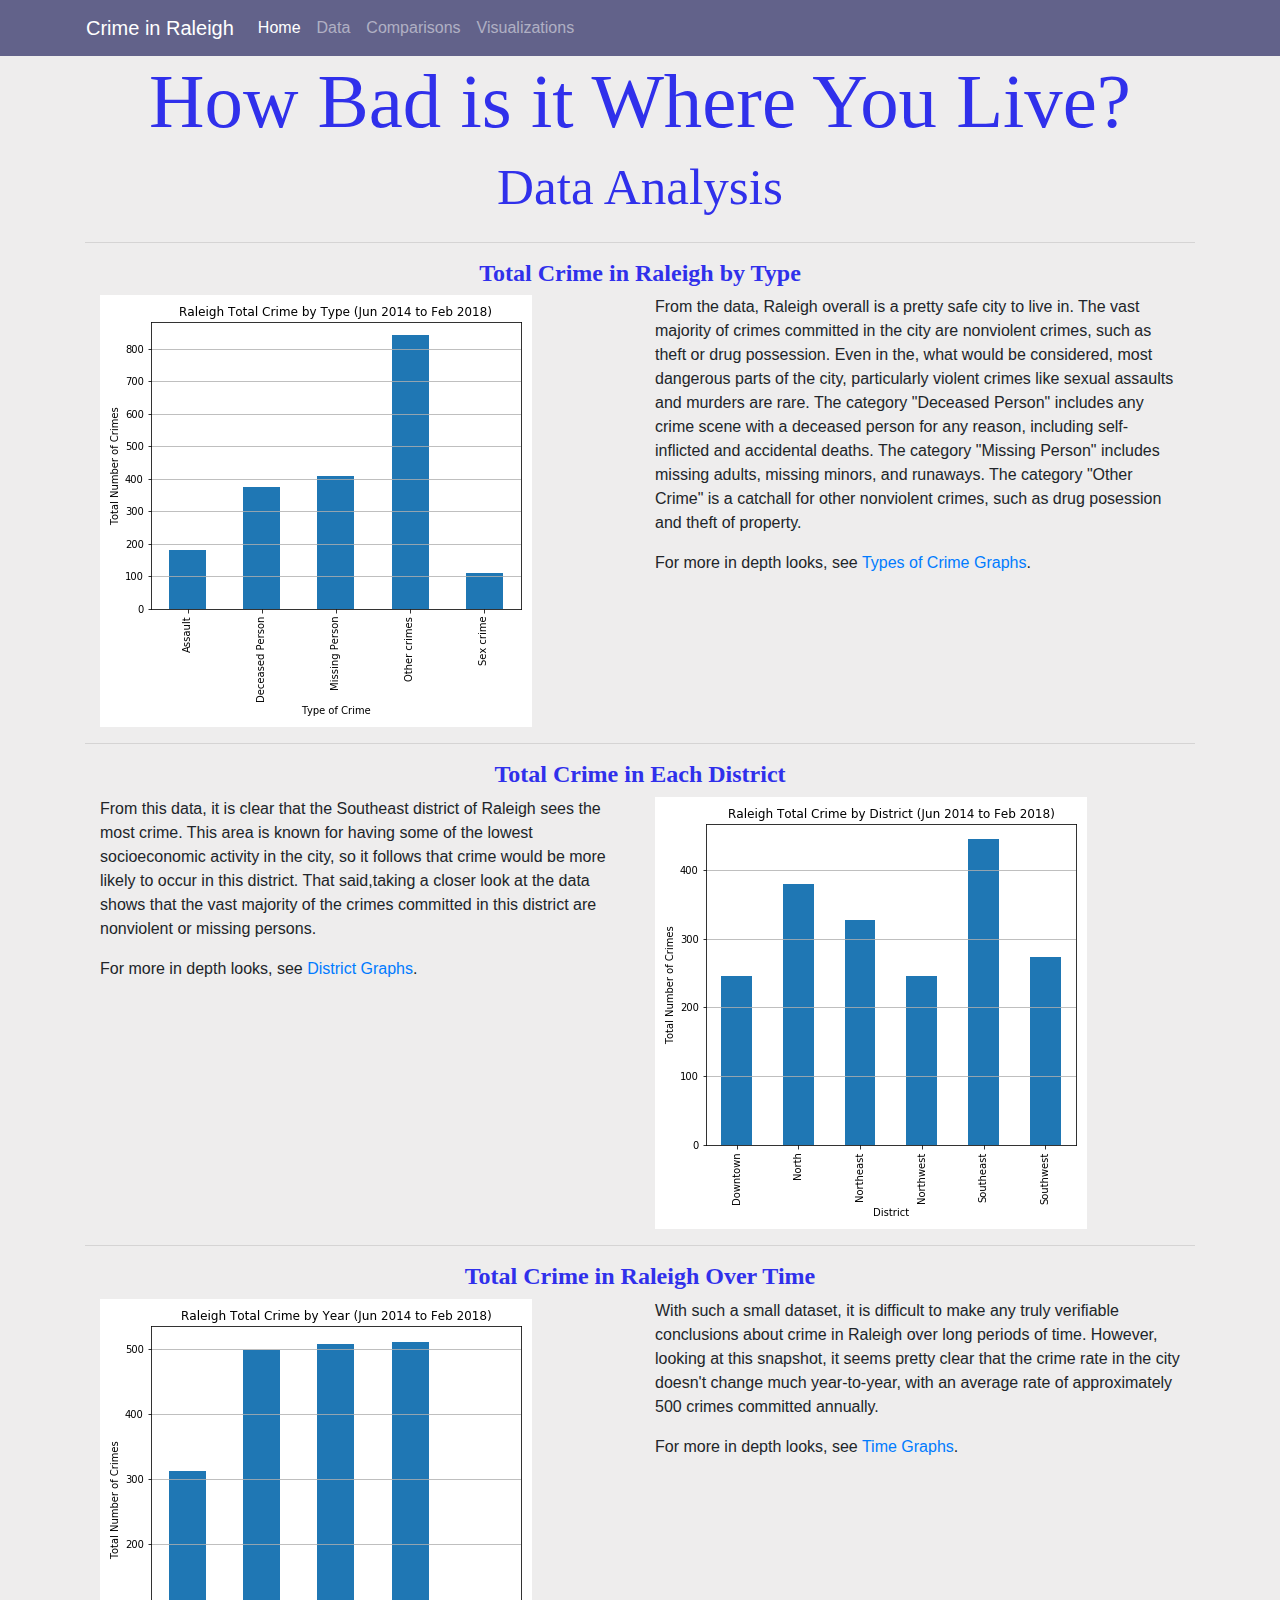
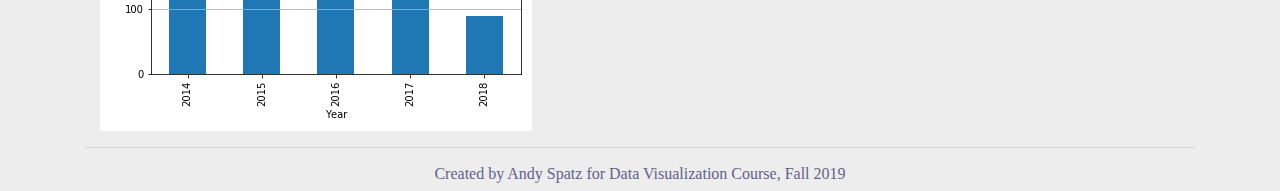
<file: WebVisualizations/comp.html>
<!DOCTYPE html>
<html lang="en">
<head>
    <meta charset="UTF-8">
    <meta name="viewport" content="width=device-width, initial-scale=1.0">
    <meta http-equiv="X-UA-Compatible" content="ie=edge">
    <title>Crime in Raleigh Visualized</title>
    <link rel="stylesheet" href="https://stackpath.bootstrapcdn.com/bootstrap/4.3.1/css/bootstrap.min.css" integrity="sha384-ggOyR0iXCbMQv3Xipma34MD+dH/1fQ784/j6cY/iJTQUOhcWr7x9JvoRxT2MZw1T" crossorigin="anonymous">
    <link rel="stylesheet" href="styles.css">
</head>

<header>
        <div class="container">
        <!-- Nav Bar -->
            <div class="row">
                <nav class="navbar navbar-expand-lg navbar-dark bg-nav">
                    <a class="navbar-brand" href="index.html">Crime in Raleigh</a>
                    <button class="navbar-toggler" type="button" data-toggle="collapse" data-target="#navbarNavDropdown" aria-controls="navbarNavDropdown" aria-expanded="false" aria-label="Toggle navigation">
                      <span class="navbar-toggler-icon"></span>
                    </button>
                    <div class="collapse navbar-collapse" id="navbarNavDropdown">
                      <ul class="navbar-nav">
                        <li class="nav-item active">
                          <a class="nav-link" href="index.html">Home <span class="sr-only">(current)</span></a>
                        </li>
                        <li class="nav-item">
                          <a class="nav-link" href="data.html">Data</a>
                        </li>
                        <li class="nav-item">
                          <a class="nav-link" href="comp.html">Comparisons</a>
                        </li>
                        <li class="nav-item">
                            <a class="nav-link" href="viz.html">Visualizations</a>
                        </li>
                      </ul>
                    </div>
                </nav>
            </div>
        </div>
    </header>


<body>
    <div class="container">
        <div class="row">
            <!-- Title -->
            <div class="col-md-12 d-flex justify-content-center title">
                <h1>How Bad is it Where You Live?</h1>
            </div>
        </div>
        <div class="row">
            <!-- Header -->
            <div class="col-md-12 d-flex justify-content-center title">
                <h3>Data Analysis</h3>
            </div>
        </div>
    
    <hr>
    <div class="container">
      <div class="row">
        <div class="col-md-12 d-flex justify-content-center">
          <h4 class="title">
            Total Crime in Raleigh by Type
          </h4>
        </div>
      </div>
      <div class="row">
        <div class="col-sm-12 col-md-6">
          <a href="visualizations/tot_by_type.png" target="_blank"><img src="visualizations/tot_by_type.png" alt="Total Crime in Raleigh by Type"></a>
        </div>
        <div class="col-sm-12 col-md-6">
          <p>From the data, Raleigh overall is a pretty safe city to live in. The vast majority of crimes committed in the city are nonviolent crimes, such as theft or drug possession. Even in the, what would be considered, most dangerous parts of the city, particularly violent crimes like sexual assaults and murders are rare. The category "Deceased Person" includes any crime scene with a deceased person for any reason, including self-inflicted and accidental deaths. The category "Missing Person" includes missing adults, missing minors, and runaways. The category "Other Crime" is a catchall for other nonviolent crimes, such as drug posession and theft of property.</p>
          
          <p>For more in depth looks, see <a href="type_viz.html">Types of Crime Graphs</a>.</p>
        </div>
      </div>
    </div>
    <hr>
    <div class="container">
      <div class="row">
        <div class="col-md-12 d-flex justify-content-center">
          <h4 class="title">
            Total Crime in Each District
          </h4>
        </div>
      </div>
      <div class="row">
        <div class="d-none d-md-block col-md-6">
          <p>From this data, it is clear that the Southeast district of Raleigh sees the most crime. This area is known for having some of the lowest socioeconomic activity in the city, so it follows that crime would be more likely to occur in this district. That said,taking a closer look at the data shows that the vast majority of the crimes committed in this district are nonviolent or missing persons.</p>

          <p>For more in depth looks, see <a href="district_viz.html">District Graphs</a>.</p>
        </div>
        <div class="col-sm-12 col-md-6">
          <a href="visualizations/tot_by_dist.png" target="_blank"><img src="visualizations/tot_by_dist.png" alt="Total Crime in Raleigh by District"></a>
        </div>
        <div class="d-block d-md-none col-sm-12">
          <p>From this data, it is clear that the Southeast district of Raleigh sees the most crime. This area is known for having some of the lowest socioeconomic activity in the city, so it follows that crime would be more likely to occur in this district. That said,taking a closer look at the data shows that the vast majority of the crimes committed in this district are nonviolent or missing persons.</p>

          <p>For more in depth looks, see <a href="district_viz.html">District Graphs</a>.</p>
        </div>
      </div>
    </div>
    <hr>
    <div class="container">
      <div class="row">
        <div class="col-md-12 d-flex justify-content-center">
          <h4 class="title">
            Total Crime in Raleigh Over Time
          </h4>
        </div>
      </div>
      <div class="row">
        <div class="col-sm-12 col-md-6">
          <a href="visualizations/tot_by_year.png" target="_blank"><img src="visualizations/tot_by_year.png" alt="Total Crime in Raleigh by Year"></a>
        </div>
        <div class="col-sm-12 col-md-6">
          <p>With such a small dataset, it is difficult to make any truly verifiable conclusions about crime in Raleigh over long periods of time. However, looking at this snapshot, it seems pretty clear that the crime rate in the city doesn't change much year-to-year, with an average rate of approximately 500 crimes committed annually.</p>
          
          <p>For more in depth looks, see <a href="time_viz.html">Time Graphs</a>.</p>
        </div>
      </div>
    </div>
</body>

<footer>
        <hr>
      <div class="container">
          <div class="row" id="small_font">
              <div class="col-md-12 d-flex justify-content-center">
                  <h6>Created by Andy Spatz for Data Visualization Course, Fall 2019</h6>
              </div>
          </div>    
      </div>
      </footer>
  </html>
</file>
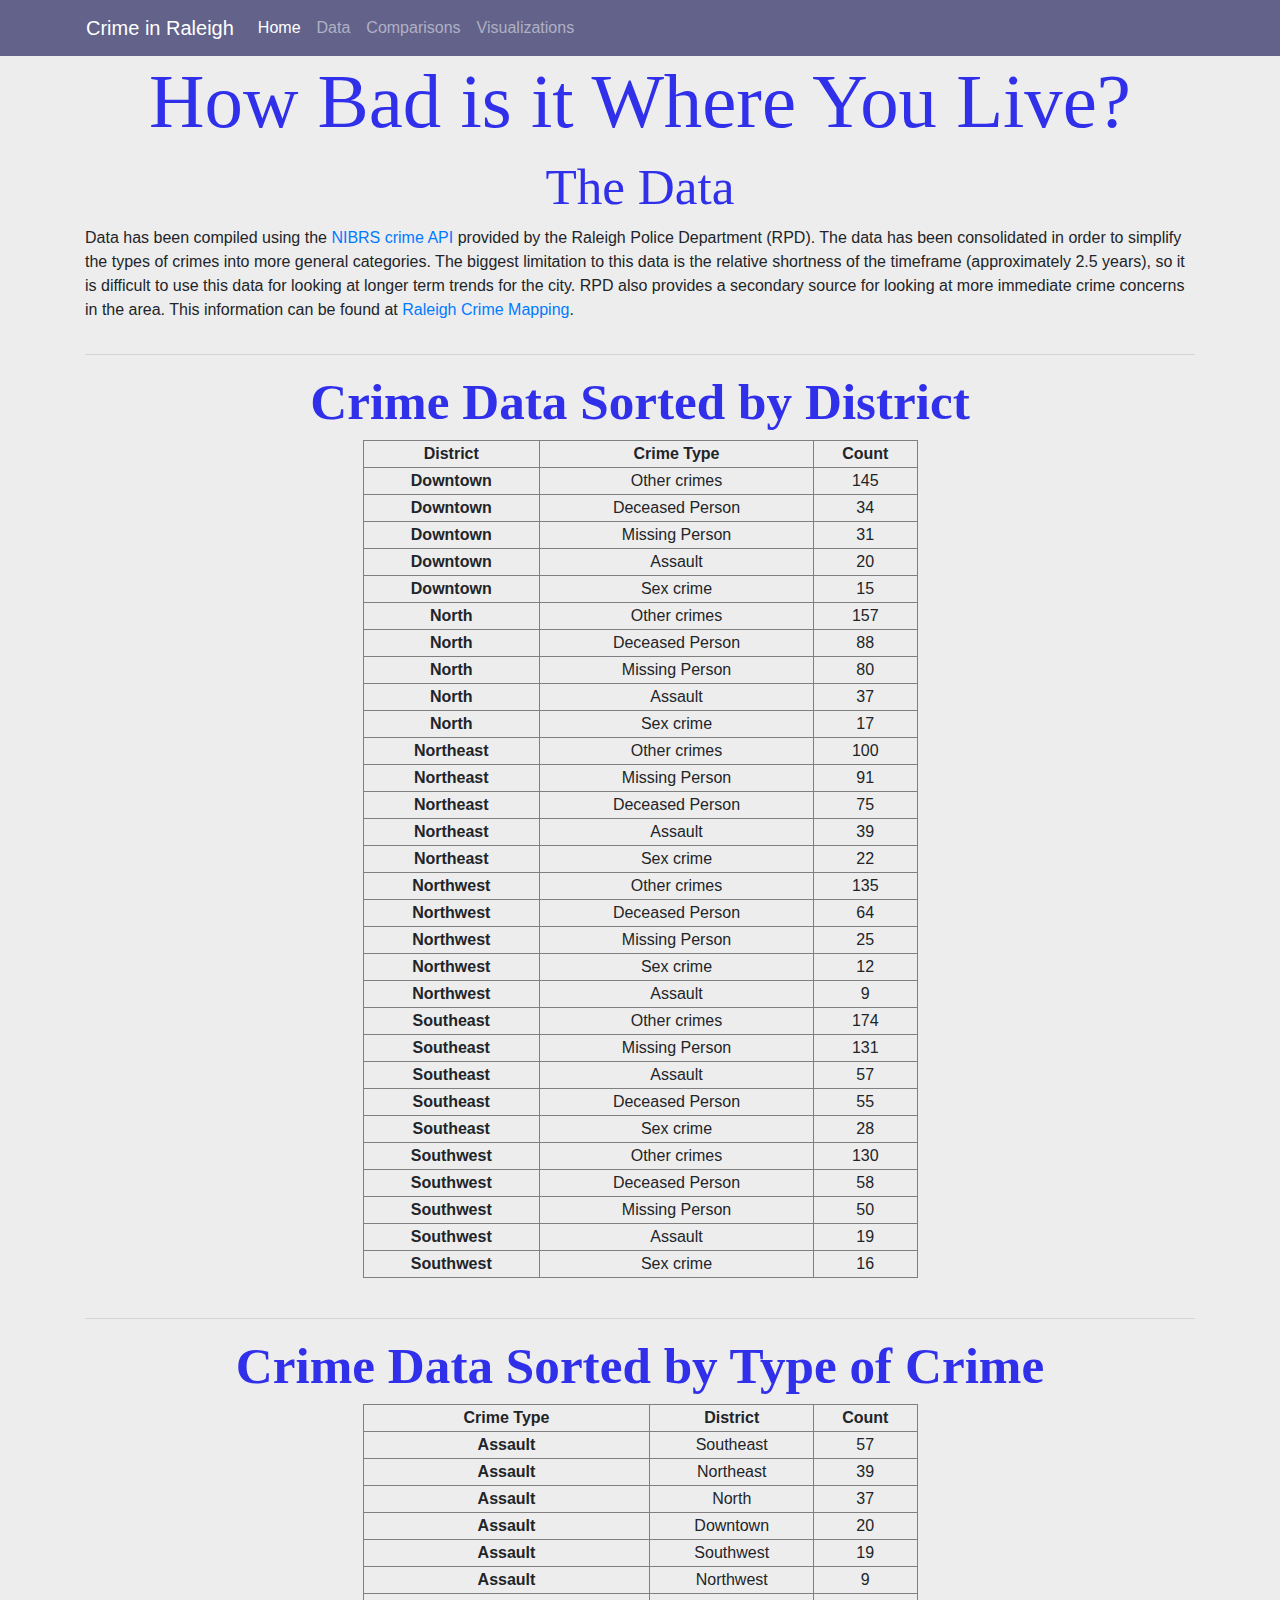
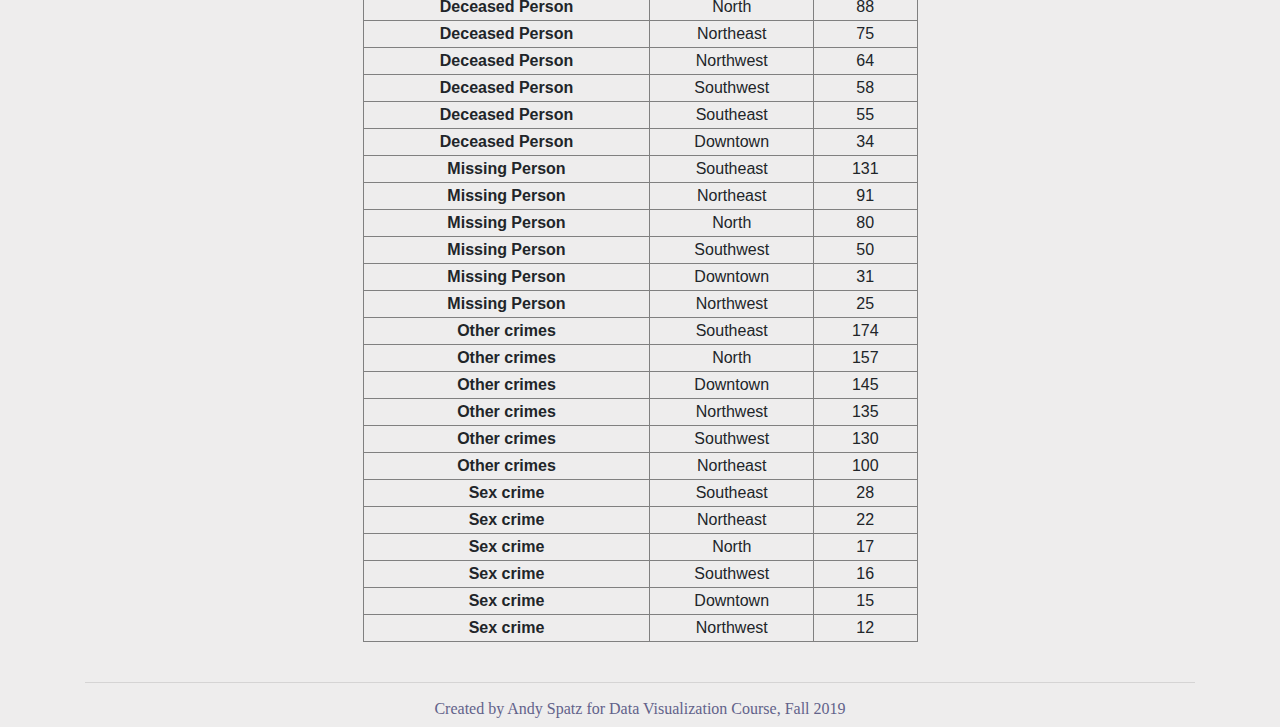
<file: WebVisualizations/data.html>
<!DOCTYPE html>
<html lang="en">
<head>
    <meta charset="UTF-8">
    <meta name="viewport" content="width=device-width, initial-scale=1.0">
    <meta http-equiv="X-UA-Compatible" content="ie=edge">
    <title>Crime in Raleigh Visualized</title>
    <link rel="stylesheet" href="https://stackpath.bootstrapcdn.com/bootstrap/4.3.1/css/bootstrap.min.css" integrity="sha384-ggOyR0iXCbMQv3Xipma34MD+dH/1fQ784/j6cY/iJTQUOhcWr7x9JvoRxT2MZw1T" crossorigin="anonymous">
    <link rel="stylesheet" href="styles.css">
</head>

<header>
        <div class="container">
        <!-- Nav Bar -->
            <div class="row">
                <nav class="navbar navbar-expand-lg navbar-dark bg-nav">
                    <a class="navbar-brand" href="index.html">Crime in Raleigh</a>
                    <button class="navbar-toggler" type="button" data-toggle="collapse" data-target="#navbarNavDropdown" aria-controls="navbarNavDropdown" aria-expanded="false" aria-label="Toggle navigation">
                      <span class="navbar-toggler-icon"></span>
                    </button>
                    <div class="collapse navbar-collapse" id="navbarNavDropdown">
                      <ul class="navbar-nav">
                        <li class="nav-item active">
                          <a class="nav-link" href="index.html">Home <span class="sr-only">(current)</span></a>
                        </li>
                        <li class="nav-item">
                          <a class="nav-link" href="data.html">Data</a>
                        </li>
                        <li class="nav-item">
                          <a class="nav-link" href="comp.html">Comparisons</a>
                        </li>
                        <li class="nav-item">
                            <a class="nav-link" href="viz.html">Visualizations</a>
                        </li>
                      </ul>
                    </div>
                </nav>
            </div>
        </div>
    </header>


<body>
    <div class="container">
        <div class="row">
            <!-- Title -->
            <div class="col-md-12 d-flex justify-content-center title">
                <h1>How Bad is it Where You Live?</h1>
            </div>
        </div>
        <div class="row">
            <!-- Header -->
            <div class="col-md-12 d-flex justify-content-center title">
                <h3>The Data</h3>
            </div>
        </div>

        <div class="row">
          <div class="col-md-12">
            <p>Data has been compiled using the <a target= "_blank" href=https://data-ral.opendata.arcgis.com/datasets/raleigh-police-incidents-nibrs>NIBRS crime API</a> provided by the Raleigh Police Department (RPD). The data has been consolidated in order to simplify the types of crimes into more general categories.  The biggest limitation to this data is the relative shortness of the timeframe (approximately 2.5 years), so it is difficult to use this data for looking at longer term trends for the city. RPD also provides a secondary source for looking at more immediate crime concerns in the area.  This information can be found at <a href=https://www.crimemapping.com/map/agency/425 target="_blank">Raleigh Crime Mapping</a>.</p>
          </div>
        </div>
        <hr>
        <div class="row">
          <div class="col-md-12 d-flex justify-content-center">
            <h3 class="title">
              Crime Data Sorted by District
            </h3>
          </div>
        </div>
        <div class="row">
          <div class="col-md-12 d-flex justify-content-center">
            <table border="1" class="dataframe">  <thead>    <tr style="text-align: center;">      <th>District</th>      <th>Crime Type</th>      <th>Count</th>    </tr>    </thead>  <tbody>    <tr>      <th>Downtown</th>      <td>Other crimes</td>      <td>145</td>    </tr>    <tr>      <th>Downtown</th>      <td>Deceased Person</td>      <td>34</td>    </tr>    <tr>      <th>Downtown</th>      <td>Missing Person</td>      <td>31</td>    </tr>    <tr>      <th>Downtown</th>      <td>Assault</td>      <td>20</td>    </tr>    <tr>      <th>Downtown</th>      <td>Sex crime</td>      <td>15</td>    </tr>    <tr>      <th>North</th>      <td>Other crimes</td>      <td>157</td>    </tr>    <tr>      <th>North</th>      <td>Deceased Person</td>      <td>88</td>    </tr>    <tr>      <th>North</th>      <td>Missing Person</td>      <td>80</td>    </tr>    <tr>      <th>North</th>      <td>Assault</td>      <td>37</td>    </tr>    <tr>      <th>North</th>      <td>Sex crime</td>      <td>17</td>    </tr>    <tr>      <th>Northeast</th>      <td>Other crimes</td>      <td>100</td>    </tr>    <tr>      <th>Northeast</th>      <td>Missing Person</td>      <td>91</td>    </tr>    <tr>      <th>Northeast</th>      <td>Deceased Person</td>      <td>75</td>    </tr>    <tr>      <th>Northeast</th>      <td>Assault</td>      <td>39</td>    </tr>    <tr>      <th>Northeast</th>      <td>Sex crime</td>      <td>22</td>    </tr>    <tr>      <th>Northwest</th>      <td>Other crimes</td>      <td>135</td>    </tr>    <tr>      <th>Northwest</th>      <td>Deceased Person</td>      <td>64</td>    </tr>    <tr>      <th>Northwest</th>      <td>Missing Person</td>      <td>25</td>    </tr>    <tr>      <th>Northwest</th>      <td>Sex crime</td>      <td>12</td>    </tr>    <tr>      <th>Northwest</th>      <td>Assault</td>      <td>9</td>    </tr>    <tr>      <th>Southeast</th>      <td>Other crimes</td>      <td>174</td>    </tr>    <tr>      <th>Southeast</th>      <td>Missing Person</td>      <td>131</td>    </tr>    <tr>      <th>Southeast</th>      <td>Assault</td>      <td>57</td>    </tr>    <tr>      <th>Southeast</th>      <td>Deceased Person</td>      <td>55</td>    </tr>    <tr>      <th>Southeast</th>      <td>Sex crime</td>      <td>28</td>    </tr>    <tr>      <th>Southwest</th>      <td>Other crimes</td>      <td>130</td>    </tr>    <tr>      <th>Southwest</th>      <td>Deceased Person</td>      <td>58</td>    </tr>    <tr>      <th>Southwest</th>      <td>Missing Person</td>      <td>50</td>    </tr>    <tr>      <th>Southwest</th>      <td>Assault</td>      <td>19</td>    </tr>    <tr>      <th>Southwest</th>      <td>Sex crime</td>      <td>16</td>    </tr>  </tbody></table>
          </div>
        </div><br>
        <hr>
        <div class="row">
          <div class="col-md-12 d-flex justify-content-center">
            <h3 class="title">
              Crime Data Sorted by Type of Crime
            </h3>
          </div>
        </div>
        <div class="row">
          <div class="col-md-12 d-flex justify-content-center">
            <table border="1" class="dataframe">  <thead>    <tr style="text-align: center;">      <th>Crime Type</th>      <th>District</th>      <th>Count</th>    </tr>   </thead>  <tbody>    <tr>      <th>Assault</th>      <td>Southeast</td>      <td>57</td>    </tr>    <tr>      <th>Assault</th>      <td>Northeast</td>      <td>39</td>    </tr>    <tr>      <th>Assault</th>      <td>North</td>      <td>37</td>    </tr>    <tr>      <th>Assault</th>      <td>Downtown</td>      <td>20</td>    </tr>    <tr>      <th>Assault</th>      <td>Southwest</td>      <td>19</td>    </tr>    <tr>      <th>Assault</th>      <td>Northwest</td>      <td>9</td>    </tr>    <tr>      <th>Deceased Person</th>      <td>North</td>      <td>88</td>    </tr>    <tr>      <th>Deceased Person</th>      <td>Northeast</td>      <td>75</td>    </tr>    <tr>      <th>Deceased Person</th>      <td>Northwest</td>      <td>64</td>    </tr>    <tr>      <th>Deceased Person</th>      <td>Southwest</td>      <td>58</td>    </tr>    <tr>      <th>Deceased Person</th>      <td>Southeast</td>      <td>55</td>    </tr>    <tr>      <th>Deceased Person</th>      <td>Downtown</td>      <td>34</td>    </tr>    <tr>      <th>Missing Person</th>      <td>Southeast</td>      <td>131</td>    </tr>    <tr>      <th>Missing Person</th>      <td>Northeast</td>      <td>91</td>    </tr>    <tr>      <th>Missing Person</th>      <td>North</td>      <td>80</td>    </tr>    <tr>      <th>Missing Person</th>      <td>Southwest</td>      <td>50</td>    </tr>    <tr>      <th>Missing Person</th>      <td>Downtown</td>      <td>31</td>    </tr>    <tr>      <th>Missing Person</th>      <td>Northwest</td>      <td>25</td>    </tr>    <tr>      <th>Other crimes</th>      <td>Southeast</td>      <td>174</td>    </tr>    <tr>      <th>Other crimes</th>      <td>North</td>      <td>157</td>    </tr>    <tr>      <th>Other crimes</th>      <td>Downtown</td>      <td>145</td>    </tr>    <tr>      <th>Other crimes</th>      <td>Northwest</td>      <td>135</td>    </tr>    <tr>      <th>Other crimes</th>      <td>Southwest</td>      <td>130</td>    </tr>    <tr>      <th>Other crimes</th>      <td>Northeast</td>      <td>100</td>    </tr>    <tr>      <th>Sex crime</th>      <td>Southeast</td>      <td>28</td>    </tr>    <tr>      <th>Sex crime</th>      <td>Northeast</td>      <td>22</td>    </tr>    <tr>      <th>Sex crime</th>      <td>North</td>      <td>17</td>    </tr>    <tr>      <th>Sex crime</th>      <td>Southwest</td>      <td>16</td>    </tr>    <tr>      <th>Sex crime</th>      <td>Downtown</td>      <td>15</td>    </tr>    <tr>      <th>Sex crime</th>      <td>Northwest</td>      <td>12</td>    </tr>  </tbody></table>
          </div>
        </div><br>
        
</body>

<footer>
        <hr>
      <div class="container">
          <div class="row" id="small_font">
              <div class="col-md-12 d-flex justify-content-center">
                  <h6>Created by Andy Spatz for Data Visualization Course, Fall 2019</h6>
              </div>
          </div>    
      </div>
      </footer>
  </html>
</file>
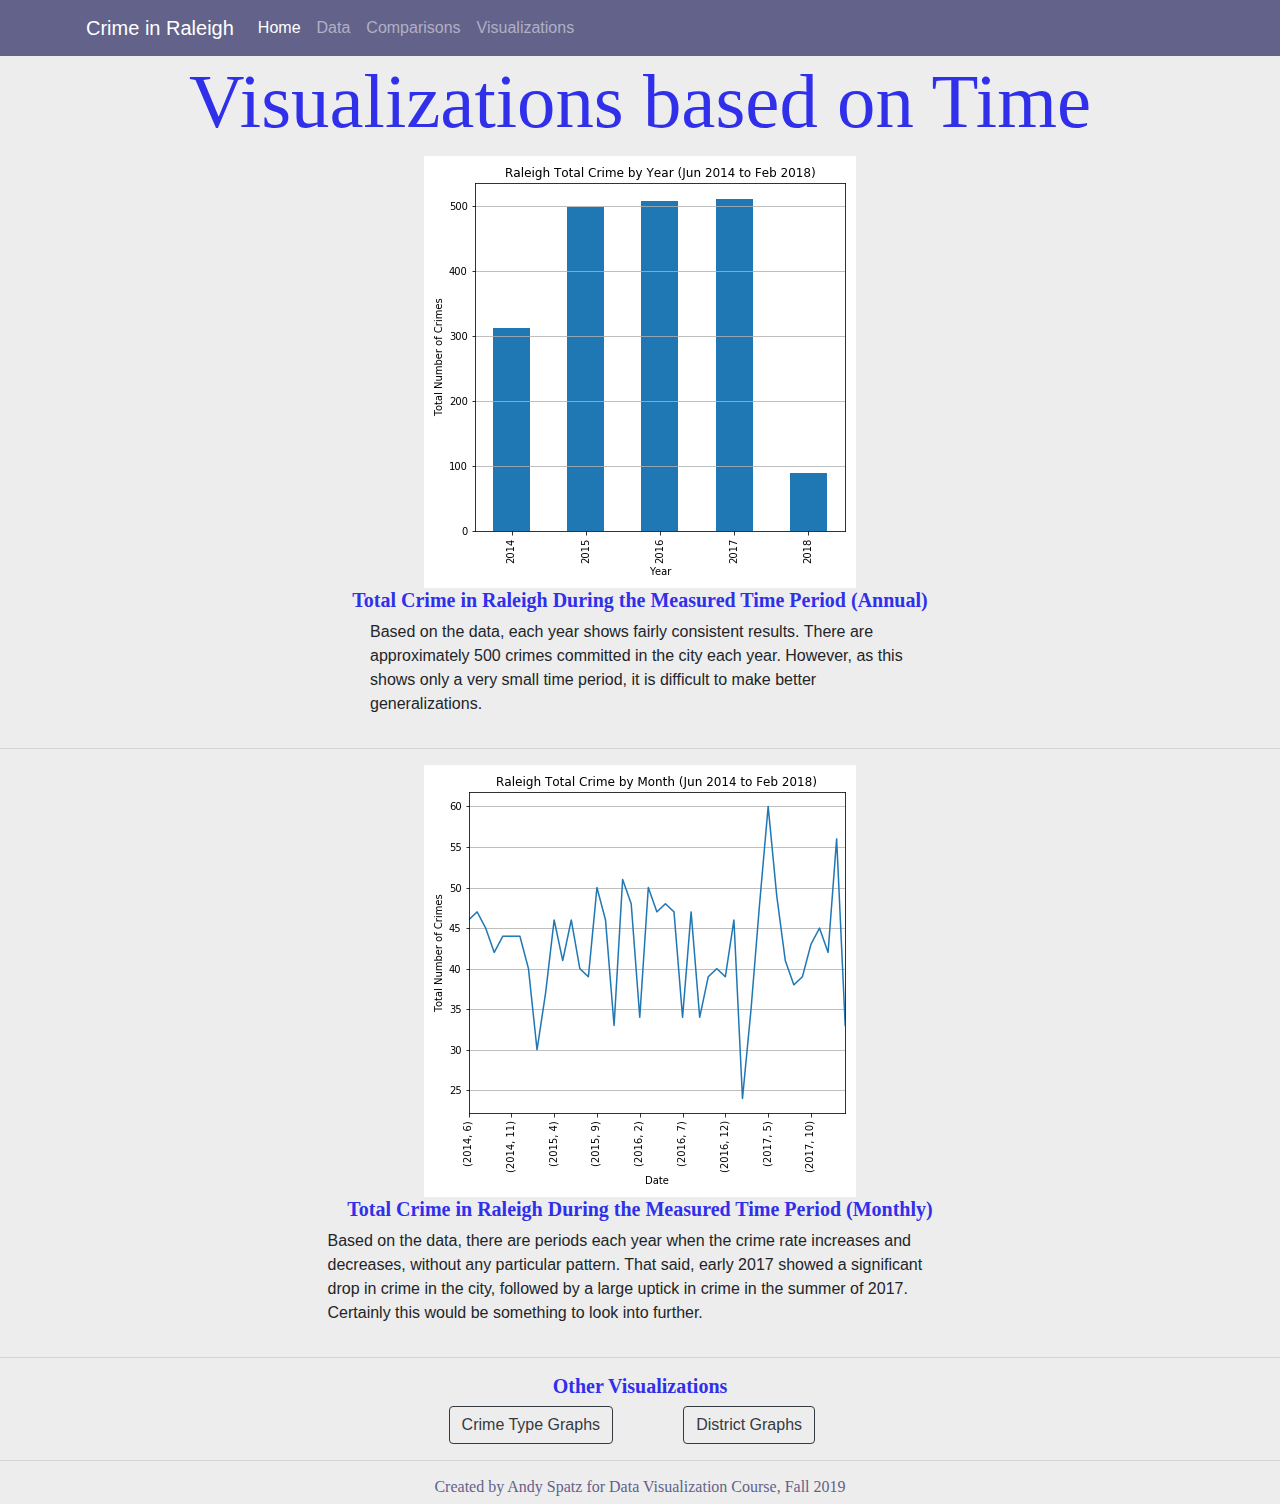
<file: WebVisualizations/time_viz.html>
<!DOCTYPE html>
<html lang="en">
<head>
    <meta charset="UTF-8">
    <meta name="viewport" content="width=device-width, initial-scale=1.0">
    <meta http-equiv="X-UA-Compatible" content="ie=edge">
    <title>Crime in Raleigh Visualized</title>
    <link rel="stylesheet" href="https://stackpath.bootstrapcdn.com/bootstrap/4.3.1/css/bootstrap.min.css" integrity="sha384-ggOyR0iXCbMQv3Xipma34MD+dH/1fQ784/j6cY/iJTQUOhcWr7x9JvoRxT2MZw1T" crossorigin="anonymous">
    <link rel="stylesheet" href="styles.css">
</head>

<header>
  <div class="container">
  <!-- Nav Bar -->
    <div class="row">
      <nav class="navbar navbar-expand-lg navbar-dark bg-nav">
        <a class="navbar-brand" href="index.html">Crime in Raleigh</a>
        <button class="navbar-toggler" type="button" data-toggle="collapse" data-target="#navbarNavDropdown" aria-controls="navbarNavDropdown" aria-expanded="false" aria-label="Toggle navigation">
          <span class="navbar-toggler-icon"></span>
        </button>
        <div class="collapse navbar-collapse" id="navbarNavDropdown">
          <ul class="navbar-nav">
            <li class="nav-item active">
              <a class="nav-link" href="index.html">Home <span class="sr-only">(current)</span></a>
            </li>
            <li class="nav-item">
              <a class="nav-link" href="data.html">Data</a>
            </li>
            <li class="nav-item">
              <a class="nav-link" href="comp.html">Comparisons</a>
            </li>
            <li class="nav-item">
              <a class="nav-link" href="viz.html">Visualizations</a>
            </li>
          </ul>
        </div>
      </nav>
    </div>
  </div>
</header>

<body>
  <div class="container">
  <!-- Visualizations -->
    <div class="row">
      <div class="col-md-12 title d-flex justify-content-center">
        <h1>Visualizations based on Time</h1>
      </div>
    </div>

    <div class="row">
      <div class="col-md-12 d-flex justify-content-center">
        <a href="visualizations/tot_by_year.png" target="_blank"><img src="visualizations/tot_by_year.png" alt="Total crime in Raleigh during the time period by year"></a>
      </div>
    </div>
    <div class="row">
      <div class="col-md-12 d-flex justify-content-center">
        <h5 class="title">Total Crime in Raleigh During the Measured Time Period (Annual)</h5>
      </div>
    </div>
    <div class="row">
      <div class="d-none d-md-block col-md-3"></div>
      <div class="col-md-6">
        <p>Based on the data, each year shows fairly consistent results.  There are approximately 500 crimes committed in the city each year.  However, as this shows only a very small time period, it is difficult to make better generalizations.</p>
      </div>
    </div>
  </div>
  <hr>

  <div class="row">
    <div class="col-md-12 d-flex justify-content-center">
      <a href="visualizations/tot_by_month.png" target="_blank"><img src="visualizations/tot_by_month.png" alt="Total crime in Raleigh during the time period by month"></a>
    </div>
  </div>
  <div class="row">
    <div class="col-md-12 d-flex justify-content-center">
      <h5 class="title">Total Crime in Raleigh During the Measured Time Period (Monthly)</h5>
    </div>
  </div>
  <div class="row">
    <div class="d-none d-md-block col-md-3"></div>
    <div class="col-md-6">
      <p>Based on the data, there are periods each year when the crime rate increases and decreases, without any particular pattern. That said, early 2017 showed a significant drop in crime in the city, followed by a large uptick in crime in the summer of 2017. Certainly this would be something to look into further.</p>
    </div>
  </div>
</div>
<hr>

  <div class="row">
    <div class="col-md-12 d-flex justify-content-center">
      <h5 class="title">Other Visualizations</h5>
    </div>
  </div>
  <div class="row">
    <div class="d-none d-sm-block col-sm-3 col-md-4"></div>
    <div class="col-md-2 d-flex justify-content-center">
      <a href="type_viz.html"><button type="button" class="btn btn-outline-dark">Crime Type Graphs</button></a>
    </div>
    <div class="col-md-2 d-flex justify-content-center">
      <a href="district_viz.html"><button type="button" class="btn btn-outline-dark">District Graphs</button></a>
    </div>
  </div>
</body>

<footer>
        <hr>
      <div class="container">
          <div class="row" id="small_font">
              <div class="col-md-12 d-flex justify-content-center">
                  <h6>Created by Andy Spatz for Data Visualization Course, Fall 2019</h6>
              </div>
          </div>    
      </div>
      </footer>
  </html>
</file>
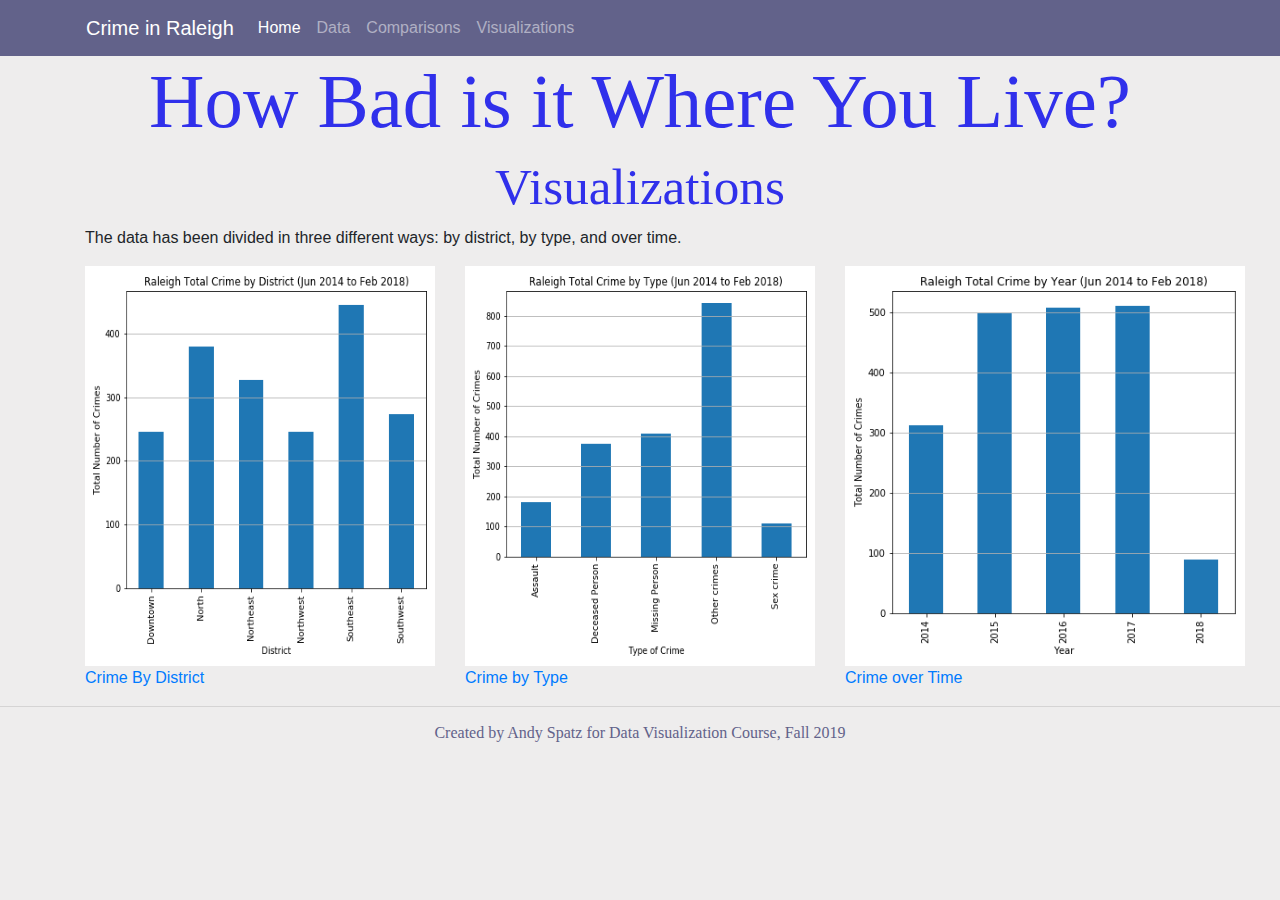
<file: WebVisualizations/viz.html>
<!DOCTYPE html>
<html lang="en">
<head>
    <meta charset="UTF-8">
    <meta name="viewport" content="width=device-width, initial-scale=1.0">
    <meta http-equiv="X-UA-Compatible" content="ie=edge">
    <title>Crime in Raleigh Visualized</title>
    <link rel="stylesheet" href="https://stackpath.bootstrapcdn.com/bootstrap/4.3.1/css/bootstrap.min.css" integrity="sha384-ggOyR0iXCbMQv3Xipma34MD+dH/1fQ784/j6cY/iJTQUOhcWr7x9JvoRxT2MZw1T" crossorigin="anonymous">
    <link rel="stylesheet" href="styles.css">
</head>

<header>
        <div class="container">
        <!-- Nav Bar -->
            <div class="row">
                <nav class="navbar navbar-expand-lg navbar-dark bg-nav">
                    <a class="navbar-brand" href="index.html">Crime in Raleigh</a>
                    <button class="navbar-toggler" type="button" data-toggle="collapse" data-target="#navbarNavDropdown" aria-controls="navbarNavDropdown" aria-expanded="false" aria-label="Toggle navigation">
                      <span class="navbar-toggler-icon"></span>
                    </button>
                    <div class="collapse navbar-collapse" id="navbarNavDropdown">
                      <ul class="navbar-nav">
                        <li class="nav-item active">
                          <a class="nav-link" href="index.html">Home <span class="sr-only">(current)</span></a>
                        </li>
                        <li class="nav-item">
                          <a class="nav-link" href="data.html">Data</a>
                        </li>
                        <li class="nav-item">
                          <a class="nav-link" href="comp.html">Comparisons</a>
                        </li>
                        <li class="nav-item">
                            <a class="nav-link" href="viz.html">Visualizations</a>
                        </li>
                      </ul>
                    </div>
                </nav>
            </div>
        </div>
    </header>

<body>
    <div class="container">
        <div class="row">
            <!-- Header -->
            <div class="col-md-12 d-flex justify-content-center title">
                <h1>How Bad is it Where You Live?</h1>
            </div>
        </div>
        <div class="row">
            <!-- Header -->
            <div class="col-md-12 d-flex justify-content-center title">
                <h3>Visualizations</h3>
            </div>
        </div>
        

        <div class="row">
            <!-- Introduction -->
            <div class="col-md-12">
                <p>
                    The data has been divided in three different ways: by district, by type, and over time.
                </p>
            </div>
        </div>

        <div class="row">
            <div class="col-sm-4">
                <a href="district_viz.html" target="_blank"><img src="visualizations/tot_by_dist.png" alt="District Visualizations" style="width:350px;height:400px;"></a>
                <a href="district_viz.html" target="_blank">Crime By District</a>
            </div>
            <div class="col-sm-4">
                <a href="type_viz.html" target="_blank"><img src="visualizations/tot_by_type.png" alt="Crime Type Visualizations" style="width:350px;height:400px;"></a>
                <a href="type_viz.html" target="_blank">Crime by Type</a>
            </div>
            <div class="col-sm-4">
                <a href="time_viz.html" target="_blank"><img src="visualizations/tot_by_year.png" alt="Time Visualizations" style="width:400px;height:400px;"></a>
                <a href="time_viz.html" target="_blank">Crime over Time</a>
            </div>
        </div>
    </div>
    </body>
    <footer>
        <hr>
    <div class="container">
        <div class="row" id="small_font">
            <div class="col-md-12 d-flex justify-content-center">
                <h6>Created by Andy Spatz for Data Visualization Course, Fall 2019</h6>
            </div>
        </div>    
    </div>
    </footer>
</html>
</file>
<file: WebVisualizations/styles.css>
body{
    background: rgb(238, 237, 237);
    font-family: Roboto, Helvetica, Arial, sans-serif;
}

header{
    background-color: rgb(98, 98, 138);
}

footer{
    font-family: fantasy!important;
    font-size: 35%;
    color: rgb(98, 98, 138)!important;
}

.bg-nav{
    color: rgb(98, 98, 138)!important;
}

.title{
    font-family: fantasy!important;
    font-weight: bolder;
    color: rgb(48, 48, 235)!important;
}

h1{
    font-size: 6vw;
}

h2{
    font-size: 5vw;
}

h3{
    font-size: 4vw;
}

.dark{
    color: black;
    background: white;
}

table{
    border-collapse: collapse;
    width: 50%;
    height: 50px;
    text-align: center;
}
</file>
